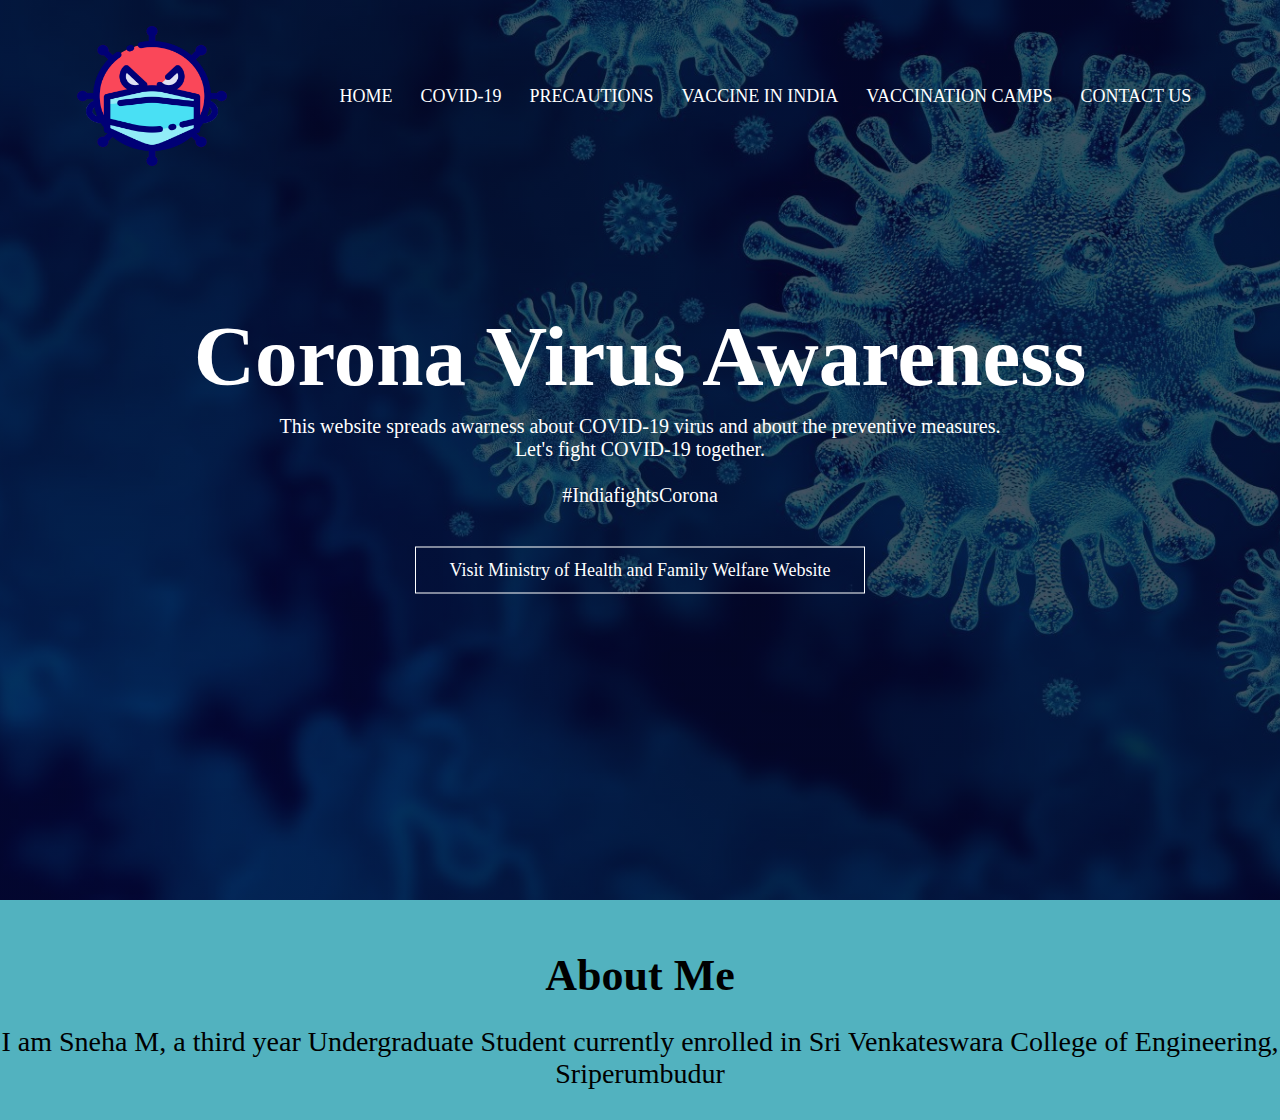
<file: index.html>
<!DOCTYPE html>
<html>
    <head>
        <meta name="viewport" content="width=device-width, initial-scale=1.0">
        <title>Covid-19 Awareness</title>
        <link rel="stylesheet" href="style.css">
    </head>
    <body style="background-color: #52b2bf;">
        <section class="header">
            <nav>
                <a href="index.html"><img src="covid-19.png" alt="Covid-19 Icon"></a>
                <div class="nav-links">
                    <ul>
                        <li><a href="index.html">HOME</a></li>
                        <li><a href="covid19.html">COVID-19</a></li>
                        <li><a href="precautions.html">PRECAUTIONS</a></li>
                        <li><a href="vaccine_india.html">VACCINE IN INDIA</a></li>
                        <li><a href="vaccinecamps.html">VACCINATION CAMPS</a></li>
                        <li><a href="contact.html">CONTACT US</a></li>

                    </ul>
                </div>
            </nav>
            <div class="text-box">
                <h1>Corona Virus Awareness</h1>
                <p>This website spreads awarness about COVID-19 virus and about the preventive measures. <br>Let's fight COVID-19 together.<br><br>#IndiafightsCorona</p>
                <a class="hero-btn" href="https://www.mohfw.gov.in/">Visit Ministry of Health and Family Welfare Website</a>

            </div>
        </section>
        <section class="footer">
            <h4>About Me</h4>
            <p>I am Sneha M, a third year Undergraduate Student currently enrolled in Sri Venkateswara College of Engineering, Sriperumbudur</p>
        </section>
    </body>
</html>
</file>
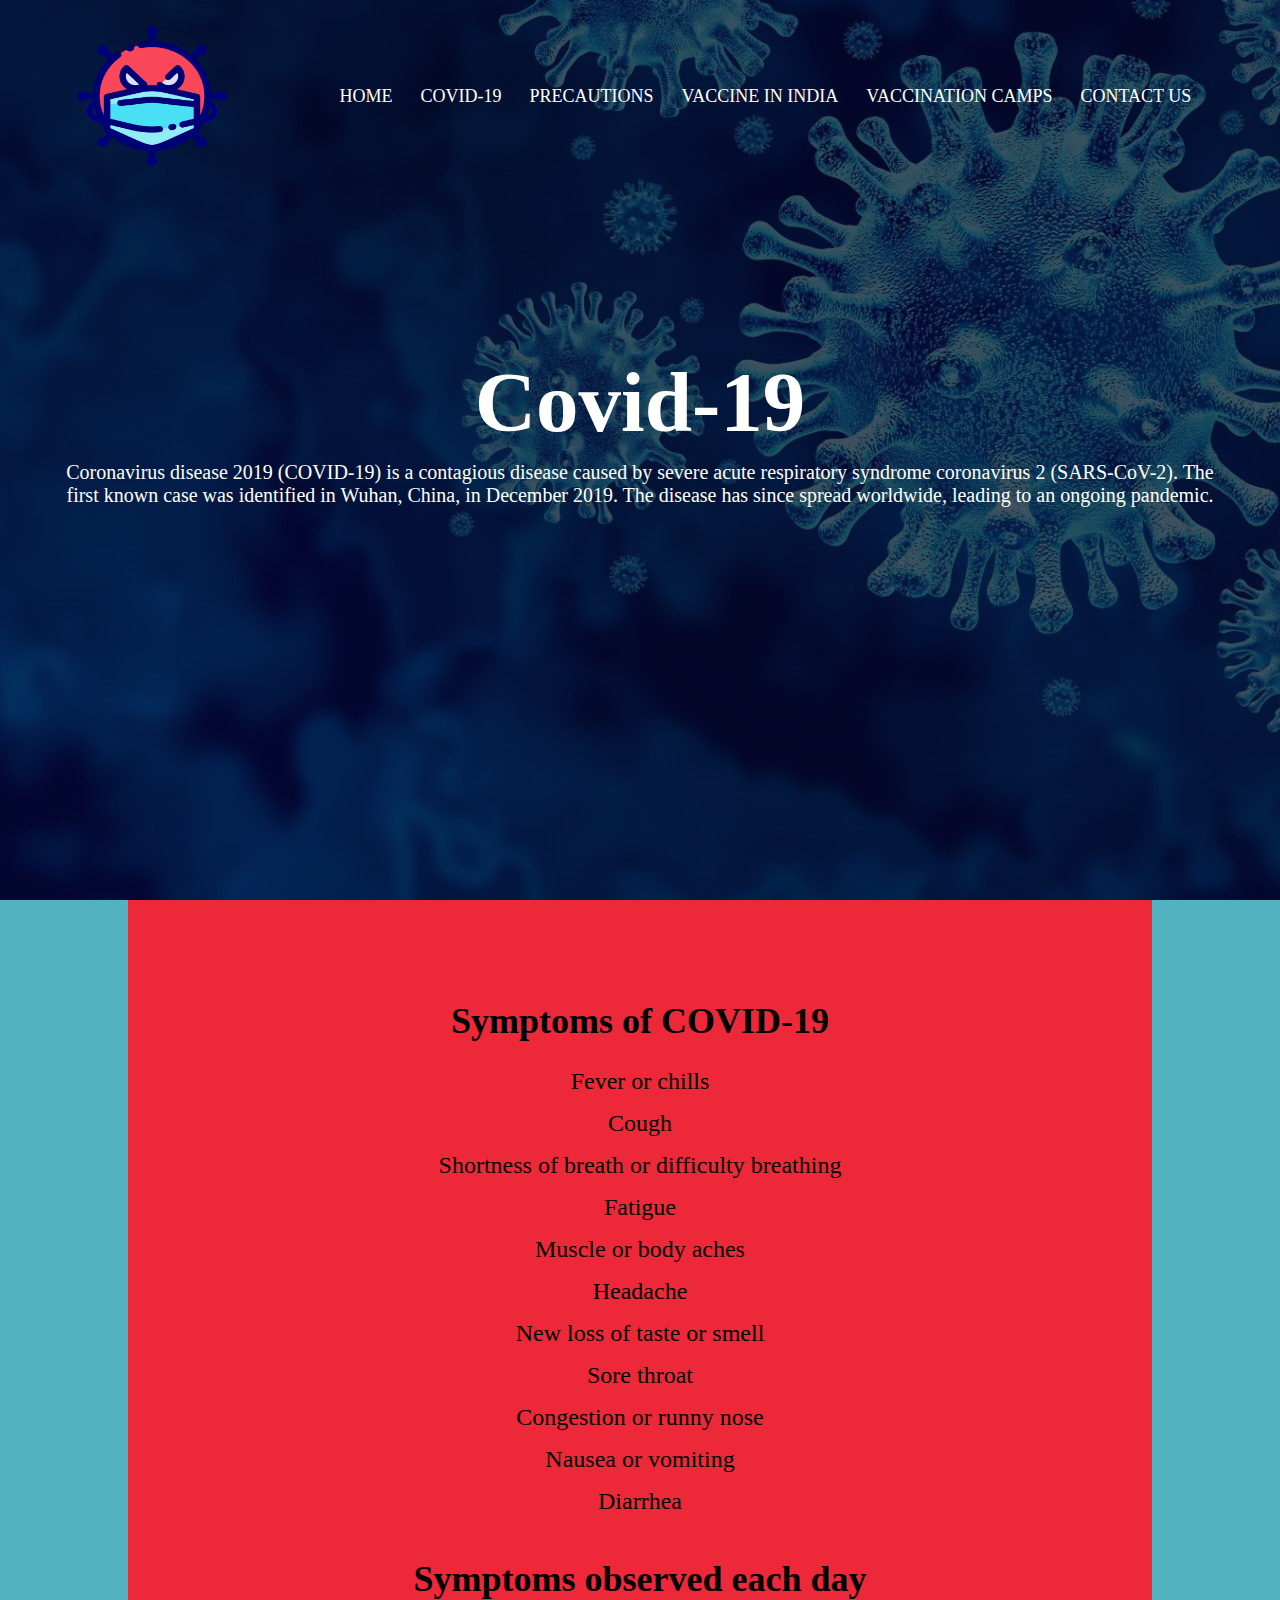
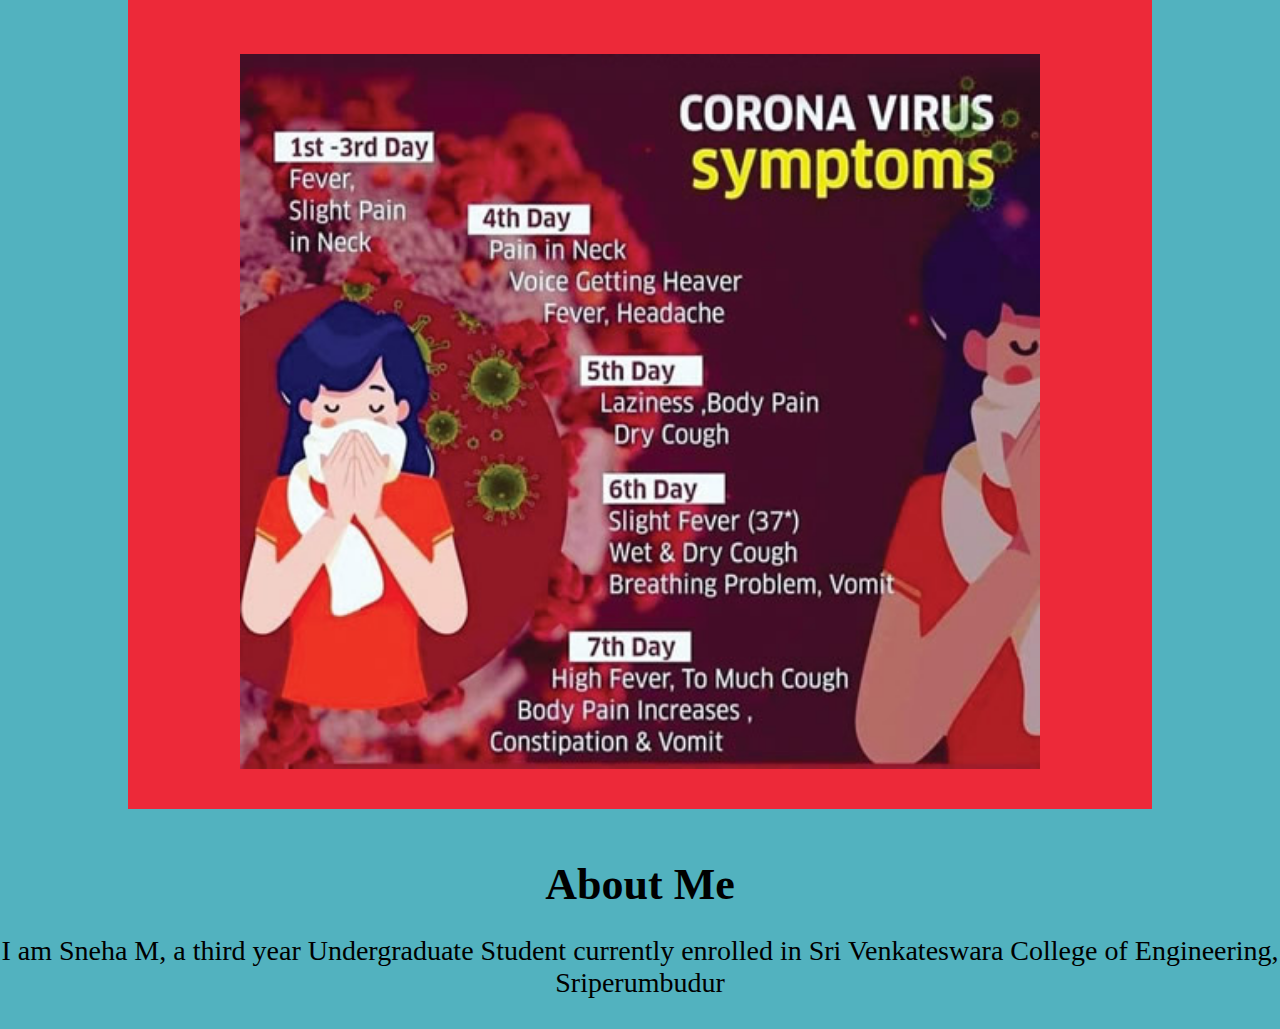
<file: covid19.html>
<!DOCTYPE html>
<html>
    <head>
        <meta name="viewport" content="width=device-width, initial-scale=1.0">
        <title>Covid-19 Awarness</title>
        <link rel="stylesheet" href="style.css">
    </head>
    <body style="background-color: #52b2bf;">
        <section class="header">
            <nav>
                <a href="index.html"><img src="covid-19.png" alt="Covid-19 Icon"></a>
                <div class="nav-links">
                    <ul>
                        <li><a href="index.html">HOME</a></li>
                        <li><a href="covid19.html">COVID-19</a></li>
                        <li><a href="precautions.html">PRECAUTIONS</a></li>
                        <li><a href="vaccine_india.html">VACCINE IN INDIA</a></li>
                        <li><a href="vaccinecamps.html">VACCINATION CAMPS</a></li>
                        <li><a href="contact.html">CONTACT US</a></li>
                    </ul>
                </div>
            </nav>
            <div class="text-box">
                <h1>Covid-19</h1>
                <p>Coronavirus disease 2019 (COVID-19) is a contagious disease caused by severe acute respiratory syndrome coronavirus 2 (SARS-CoV-2). The first known case was identified in Wuhan, China, in December 2019. The disease has since spread worldwide, leading to an ongoing pandemic.</p>
        </section>
        <section class="Symptoms" style="background-color:#ed2939;">
                <h1>Symptoms of COVID-19</h1><br>
                <ul>
                    <li>Fever or chills</li>
                    <li>Cough</li>
                    <li>Shortness of breath or difficulty breathing</li>
                    <li>Fatigue</li>
                    <li>Muscle or body aches</li>
                    <li>Headache</li>
                    <li>New loss of taste or smell</li>
                    <li>Sore throat</li>
                    <li>Congestion or runny nose</li>
                    <li>Nausea or vomiting</li>
                    <li>Diarrhea</li>
                </ul>
                <br><br>
                <h1>Symptoms observed each day</h1><br><br><br>
                <img src="corona-virus-pssh.jpg" width= "800" alt=""><br><br><br>
        </section>
        <section class="footer">
            <h4>About Me</h4>
            <p>I am Sneha M, a third year Undergraduate Student currently enrolled in Sri Venkateswara College of Engineering, Sriperumbudur</p>
        </section>
            </div>
            
    
    </body>
</html>
</file>
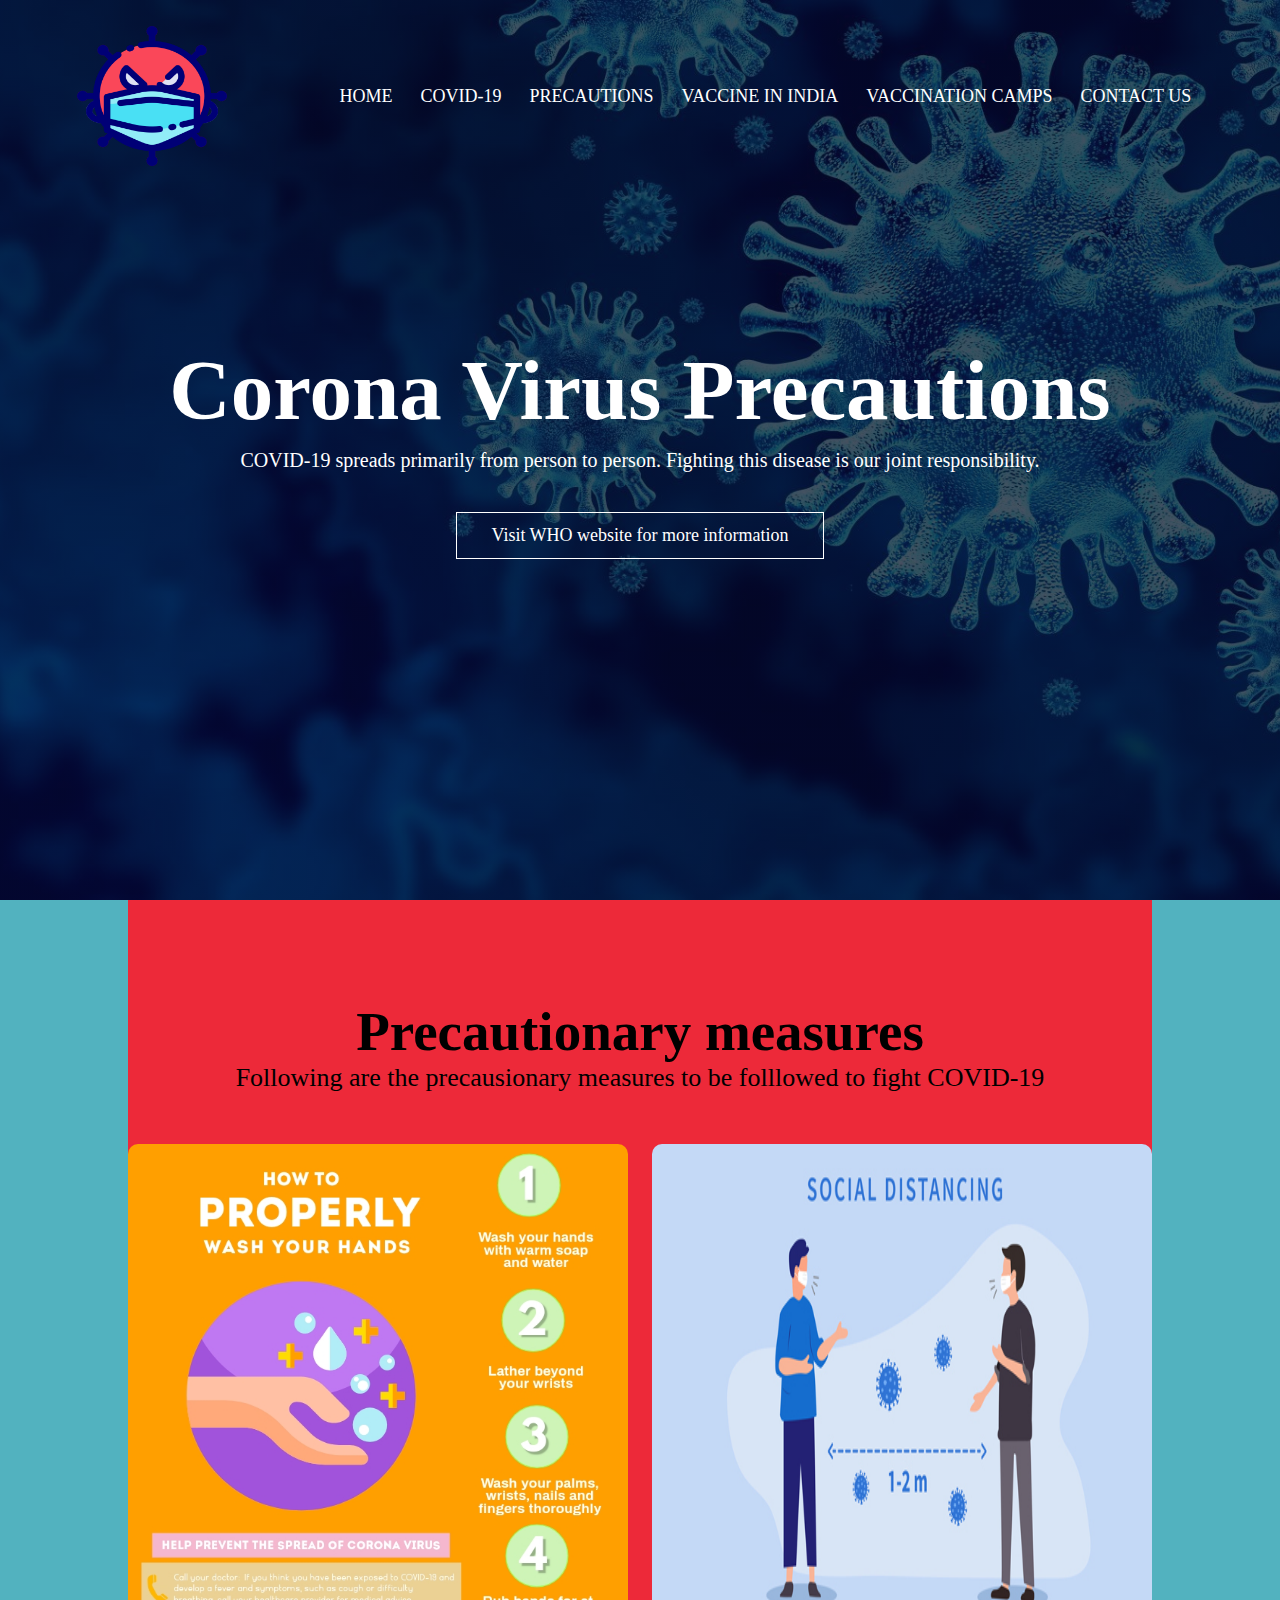
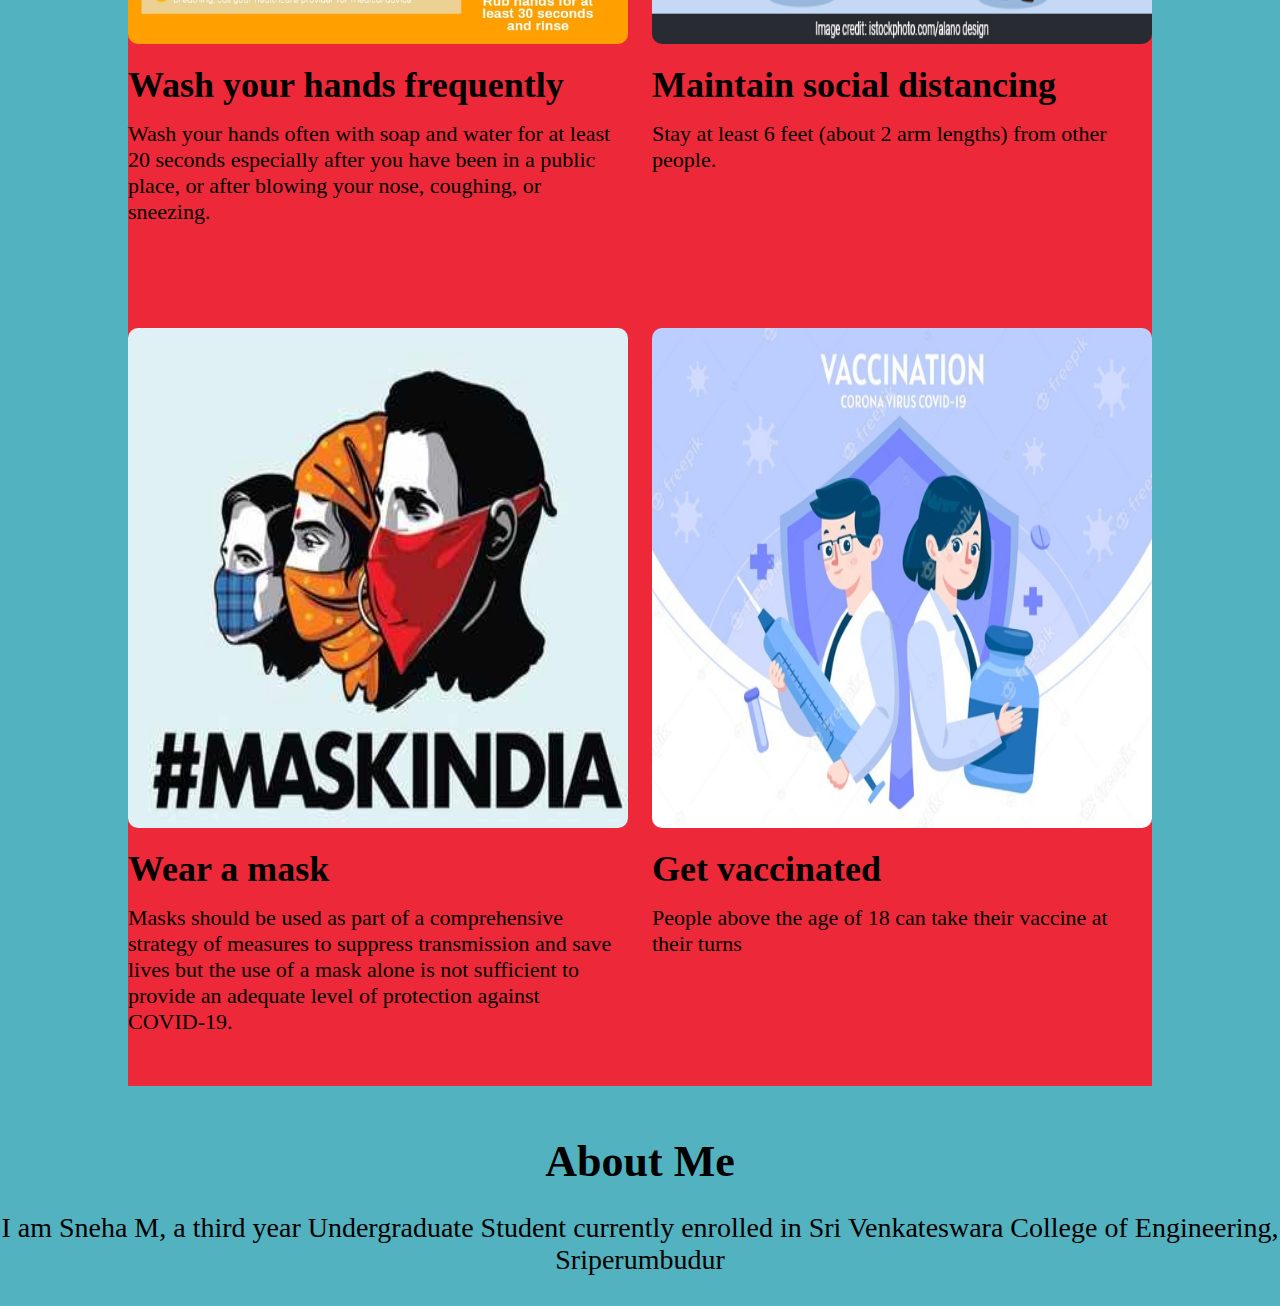
<file: precautions.html>
<!DOCTYPE html>
<html>
    <head>
        <meta name="viewport" content="width=device-width, initial-scale=1.0">
        <title>Covid-19 Awarness</title>
        <link rel="stylesheet" href="style.css">
    </head>
    <body style="background-color: #52b2bf;">
        <section class="header">
            <nav>
                <a href="index.html"><img src="covid-19.png" alt="Covid-19 Icon"></a>
                <div class="nav-links">
                    <ul>
                        <li><a href="index.html">HOME</a></li>
                        <li><a href="covid19.html">COVID-19</a></li>
                        <li><a href="precautions.html">PRECAUTIONS</a></li>
                        <li><a href="vaccine_india.html">VACCINE IN INDIA</a></li>
                        <li><a href="vaccinecamps.html">VACCINATION CAMPS</a></li>
                        <li><a href="contact.html">CONTACT US</a></li>

                    </ul>
                </div>
            </nav>
            <div class="text-box">
                <h1>Corona Virus Precautions</h1>
                <p>COVID-19 spreads primarily from person to person. Fighting this disease is our joint responsibility.</p>
                <a class="hero-btn" href="https://www.who.int/westernpacific/emergencies/covid-19/information/transmission-protective-measures">Visit WHO website for more information</a>
            </div>
        </section>
        <section class="precautions" style="background-color:#ed2939;">
            <h1>Precautionary measures</h1>
            <p style="font-size: 26px;">Following are the precausionary measures to be folllowed to fight COVID-19</p>
        <div class="row">
            <div class="precols">
                <img src="wash_hands.jpg" alt="">
                <h3>Wash your hands frequently</h3>
                <p>Wash your hands often with soap and water for at least 20 seconds especially after you have been in a public place, or after blowing your nose, coughing, or sneezing.</p>
            </div>
            <div class="precols">
                <img src="social_distancing.jpg" alt="">
                <h3>Maintain social distancing</h3>
                <p>Stay at least 6 feet (about 2 arm lengths) from other people.</p>
            </div>
        </div>
        <div class="row">
            <div class="precols">
                <img src="mask_india.jpg" alt="">
                <h3>Wear a mask</h3>
                <p>Masks should be used as part of a comprehensive strategy of measures to suppress transmission and save lives but the use of a mask alone is not sufficient to provide an adequate level of protection against <br>
                    COVID-19.</p>
            </div>
            <div class="precols">
                <img src="vaccine.jpg" alt="">
                <h3>Get vaccinated</h3>
                <p>People above the age of 18 can take their vaccine at their turns</p>
            </div>
        </div>
        </section>
        <section class="footer">
            <h4>About Me</h4>
            <p>I am Sneha M, a third year Undergraduate Student currently enrolled in Sri Venkateswara College of Engineering, Sriperumbudur</p>
        </section>
    </body>
</html>
</file>
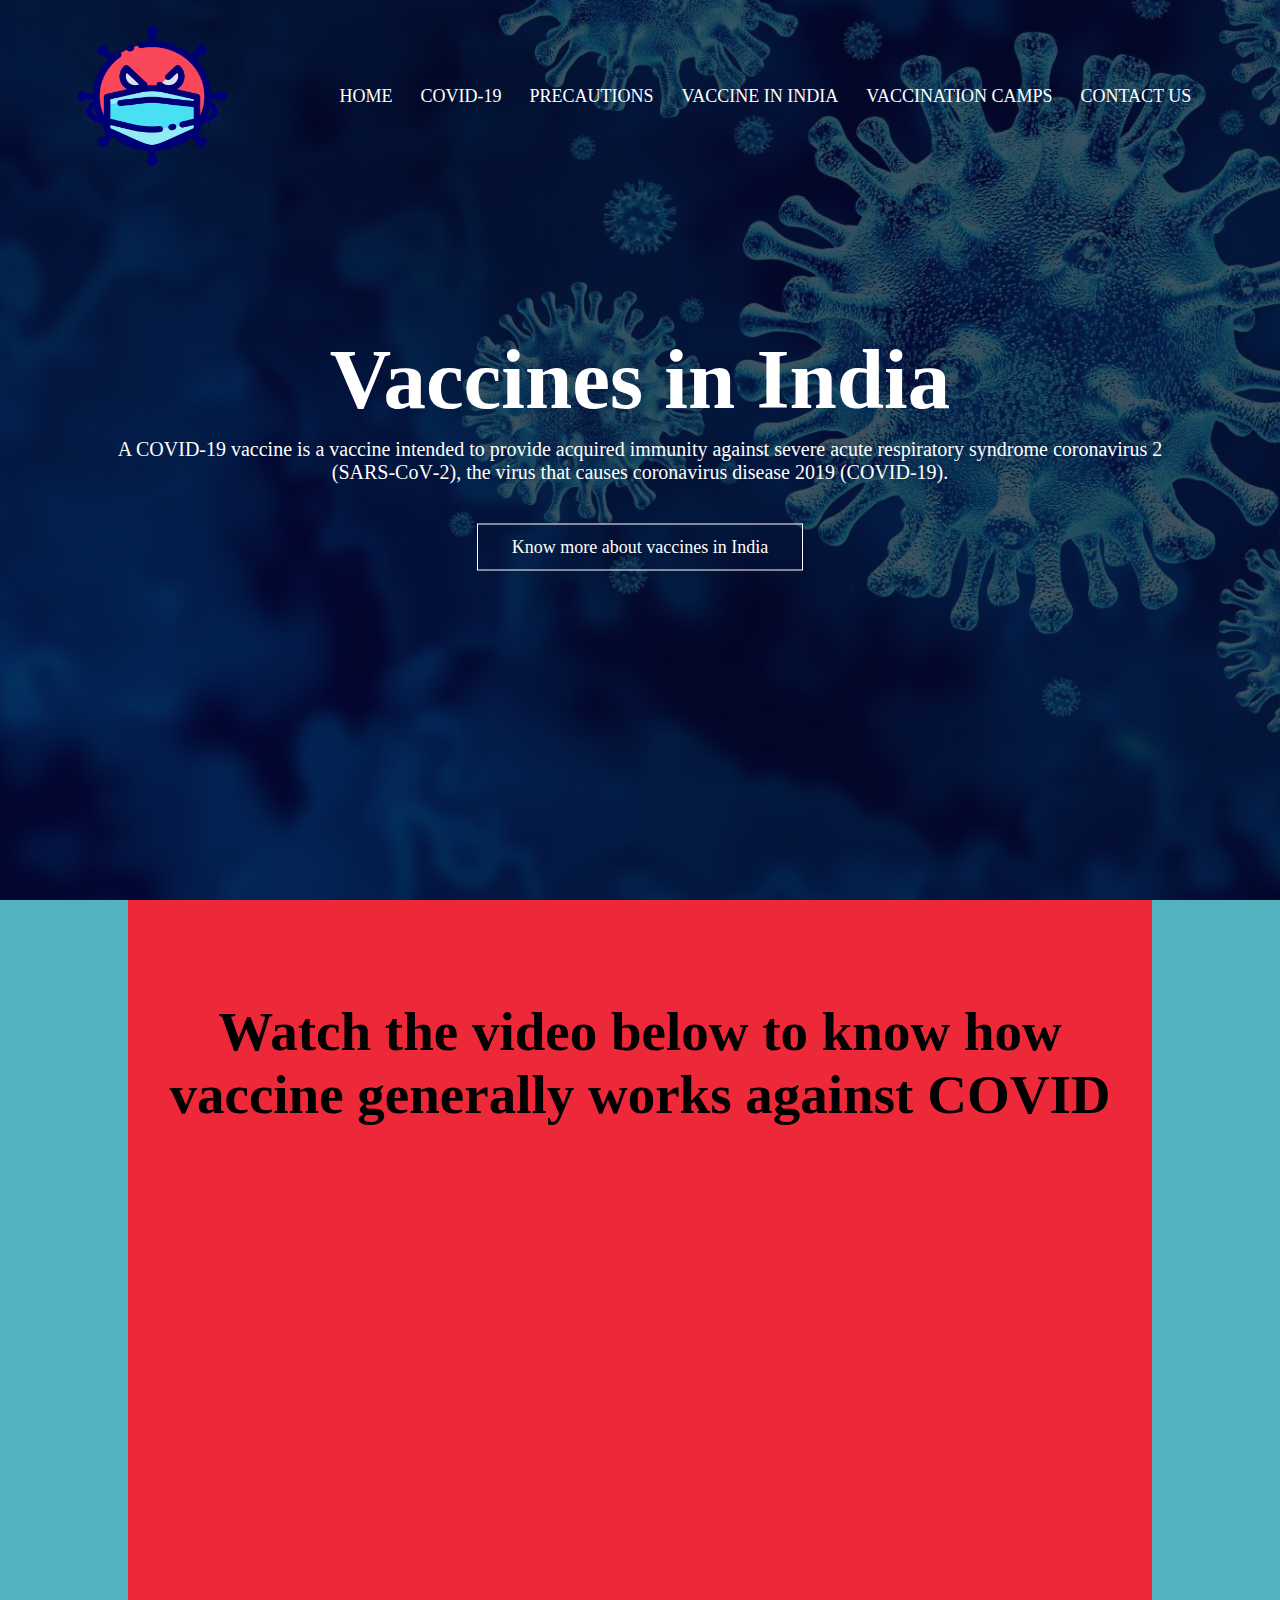
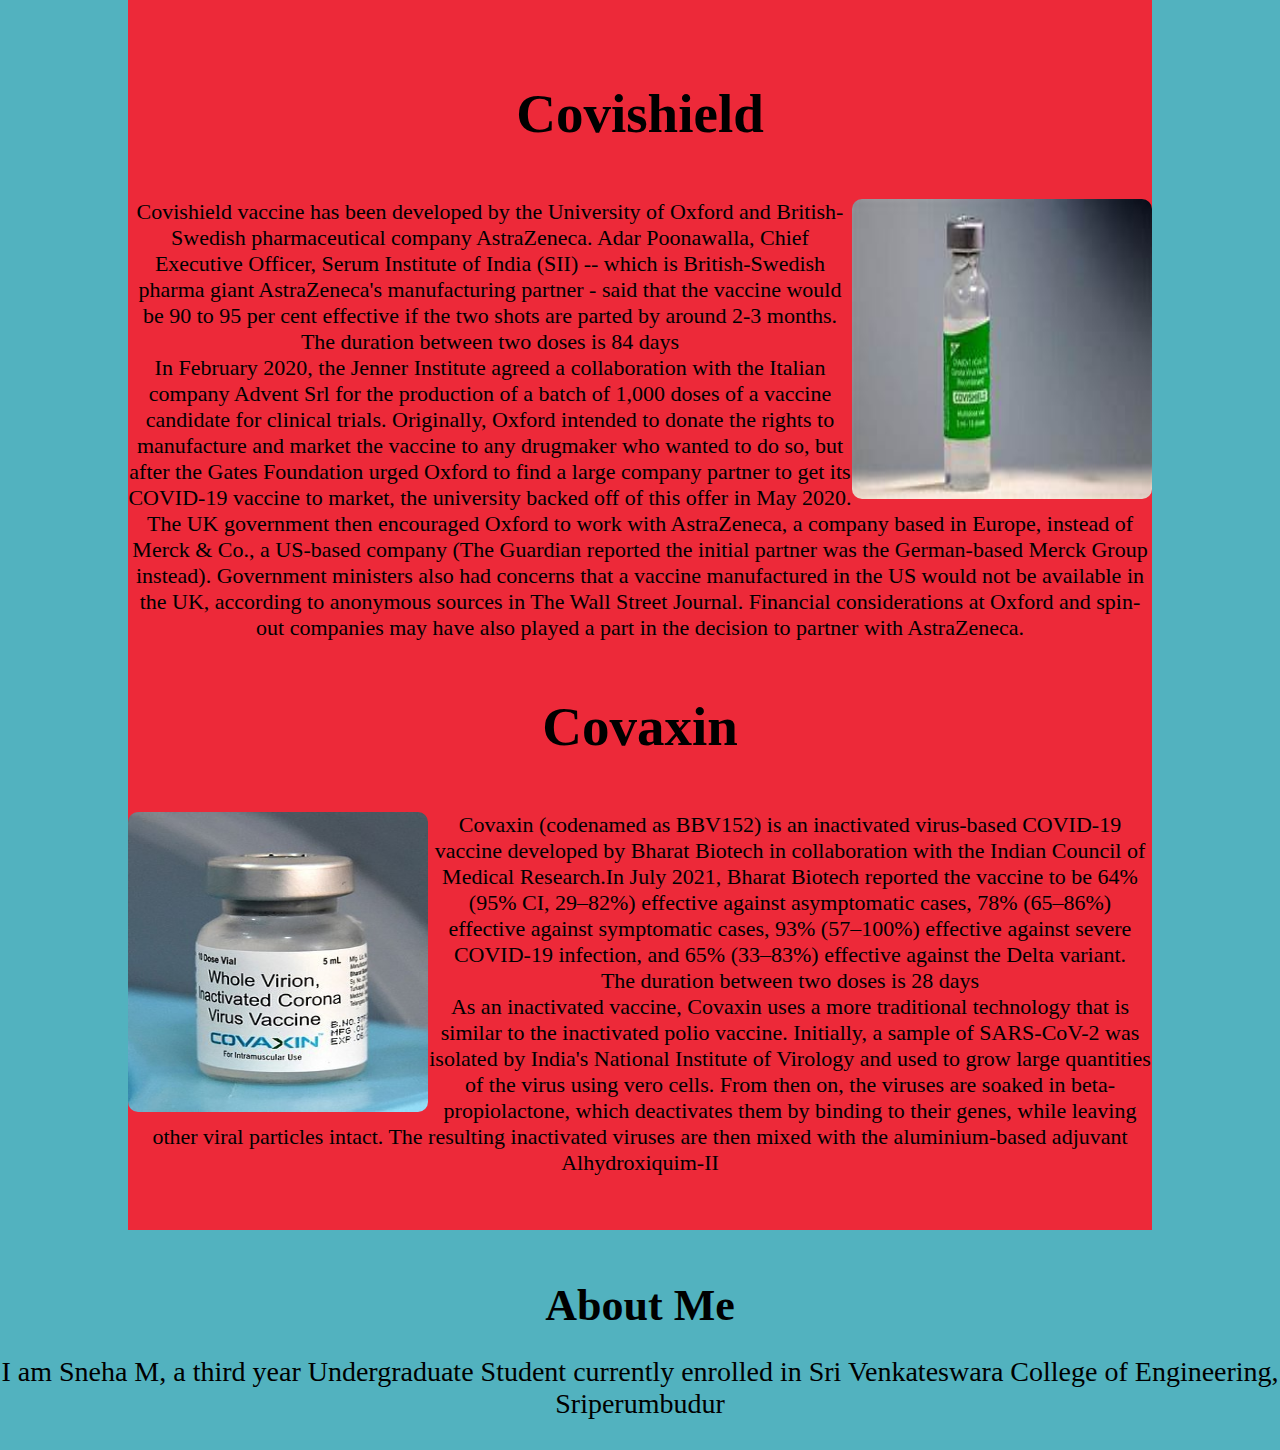
<file: vaccine_india.html>
<!DOCTYPE html>
<html>
    <head>
        <meta name="viewport" content="width=device-width, initial-scale=1.0">
        <title>Covid-19 Awarness</title>
        <link rel="stylesheet" href="style.css">
    </head>
    <body style="background-color: #52b2bf;">
        <section class="header">
            <nav>
                <a href="index.html"><img src="covid-19.png" alt="Covid-19 Icon"></a>
                <div class="nav-links">
                    <ul>
                        <li><a href="index.html">HOME</a></li>
                        <li><a href="covid19.html">COVID-19</a></li>
                        <li><a href="precautions.html">PRECAUTIONS</a></li>
                        <li><a href="vaccine_india.html">VACCINE IN INDIA</a></li>
                        <li><a href="vaccinecamps.html">VACCINATION CAMPS</a></li>
                        <li><a href="contact.html">CONTACT US</a></li>

                    </ul>
                </div>
                
            </nav>
            <div class="text-box">
                <h1>Vaccines in India</h1>
                <p>A COVID‑19 vaccine is a vaccine intended to provide acquired immunity against severe acute respiratory syndrome coronavirus 2 (SARS‑CoV‑2), the virus that causes coronavirus disease 2019 (COVID‑19).</p>
                <a class="hero-btn" href="https://r.search.yahoo.com/_ylt=AwrPiBQXRCth4AoAXhS7HAx.;_ylu=Y29sbwNzZzMEcG9zAzEEdnRpZAMEc2VjA3Ny/RV=2/RE=1630254232/RO=10/RU=https%3a%2f%2fwww.mohfw.gov.in%2fcovid_vaccination%2fvaccination%2findex.html/RK=2/RS=XXEsZCVBq0RjgZ6P2LPB0RVsdTw-">Know more about vaccines in India</a>
            </div>
        </section>
        <section class="VaccineIndia" style="background-color:#ed2939;">
            <h2>Watch the video below to know how vaccine generally works against COVID</h2><br><br>
            <iframe width="853" height="480" src="https://www.youtube.com/embed/uWGTciX795o" title="YouTube video player" frameborder="0" allow="accelerometer; autoplay; clipboard-write; encrypted-media; gyroscope; picture-in-picture" allowfullscreen></iframe>
            <br><br><br>
            <h2>Covishield</h2><br><br><br>
            
            <p>Covishield vaccine has been developed by the University of Oxford <img src="Covishield.jpg" style="float:right" alt="">and British-Swedish pharmaceutical company AstraZeneca.
                Adar Poonawalla, Chief Executive Officer, Serum Institute of India (SII) -- which is British-Swedish pharma giant AstraZeneca's manufacturing partner - said that the vaccine would be 90 to 95 per cent effective if the two shots are parted by around 2-3 months.<br> The duration between two doses is 84 days<br>
                In February 2020, the Jenner Institute agreed a collaboration with the Italian company Advent Srl for the production of a batch of 1,000 doses of a vaccine candidate for clinical trials. Originally, Oxford intended to donate the rights to manufacture and market the vaccine to any drugmaker who wanted to do so, but after the Gates Foundation urged Oxford to find a large company partner to get its COVID-19 vaccine to market, the university backed off of this offer in May 2020. The UK government then encouraged Oxford to work with AstraZeneca, a company based in Europe, instead of Merck & Co., a US-based company (The Guardian reported the initial partner was the German-based Merck Group instead). Government ministers also had concerns that a vaccine manufactured in the US would not be available in the UK, according to anonymous sources in The Wall Street Journal. Financial considerations at Oxford and spin-out companies may have also played a part in the decision to partner with AstraZeneca.</p>
                <br><br><br>
            <h2>Covaxin</h2><br><br><br>
            <p>Covaxin<img src="covaxin.jpg" style="float:left" alt=""> (codenamed as BBV152) is an inactivated virus-based COVID-19 vaccine developed by Bharat Biotech in collaboration with the Indian Council of Medical Research.In July 2021, Bharat Biotech reported the vaccine to be 64% (95% CI, 29–82%) effective against asymptomatic cases, 78% (65–86%) effective against symptomatic cases, 93% (57–100%) effective against severe COVID-19 infection, and 65% (33–83%) effective against the Delta variant.
                <br>The duration between two doses is 28 days<br>As an inactivated vaccine, Covaxin uses a more traditional technology that is similar to the inactivated polio vaccine. Initially, a sample of SARS-CoV-2 was isolated by India's National Institute of Virology and used to grow large quantities of the virus using vero cells. From then on, the viruses are soaked in beta-propiolactone, which deactivates them by binding to their genes, while leaving other viral particles intact. The resulting inactivated viruses are then mixed with the aluminium-based adjuvant Alhydroxiquim-II
            </p>
            <br><br><br>
            </section>
            <section class="footer">
                <h4>About Me</h4>
                <p>I am Sneha M, a third year Undergraduate Student currently enrolled in Sri Venkateswara College of Engineering, Sriperumbudur</p>
            </section>
    </body>
</html>
</file>
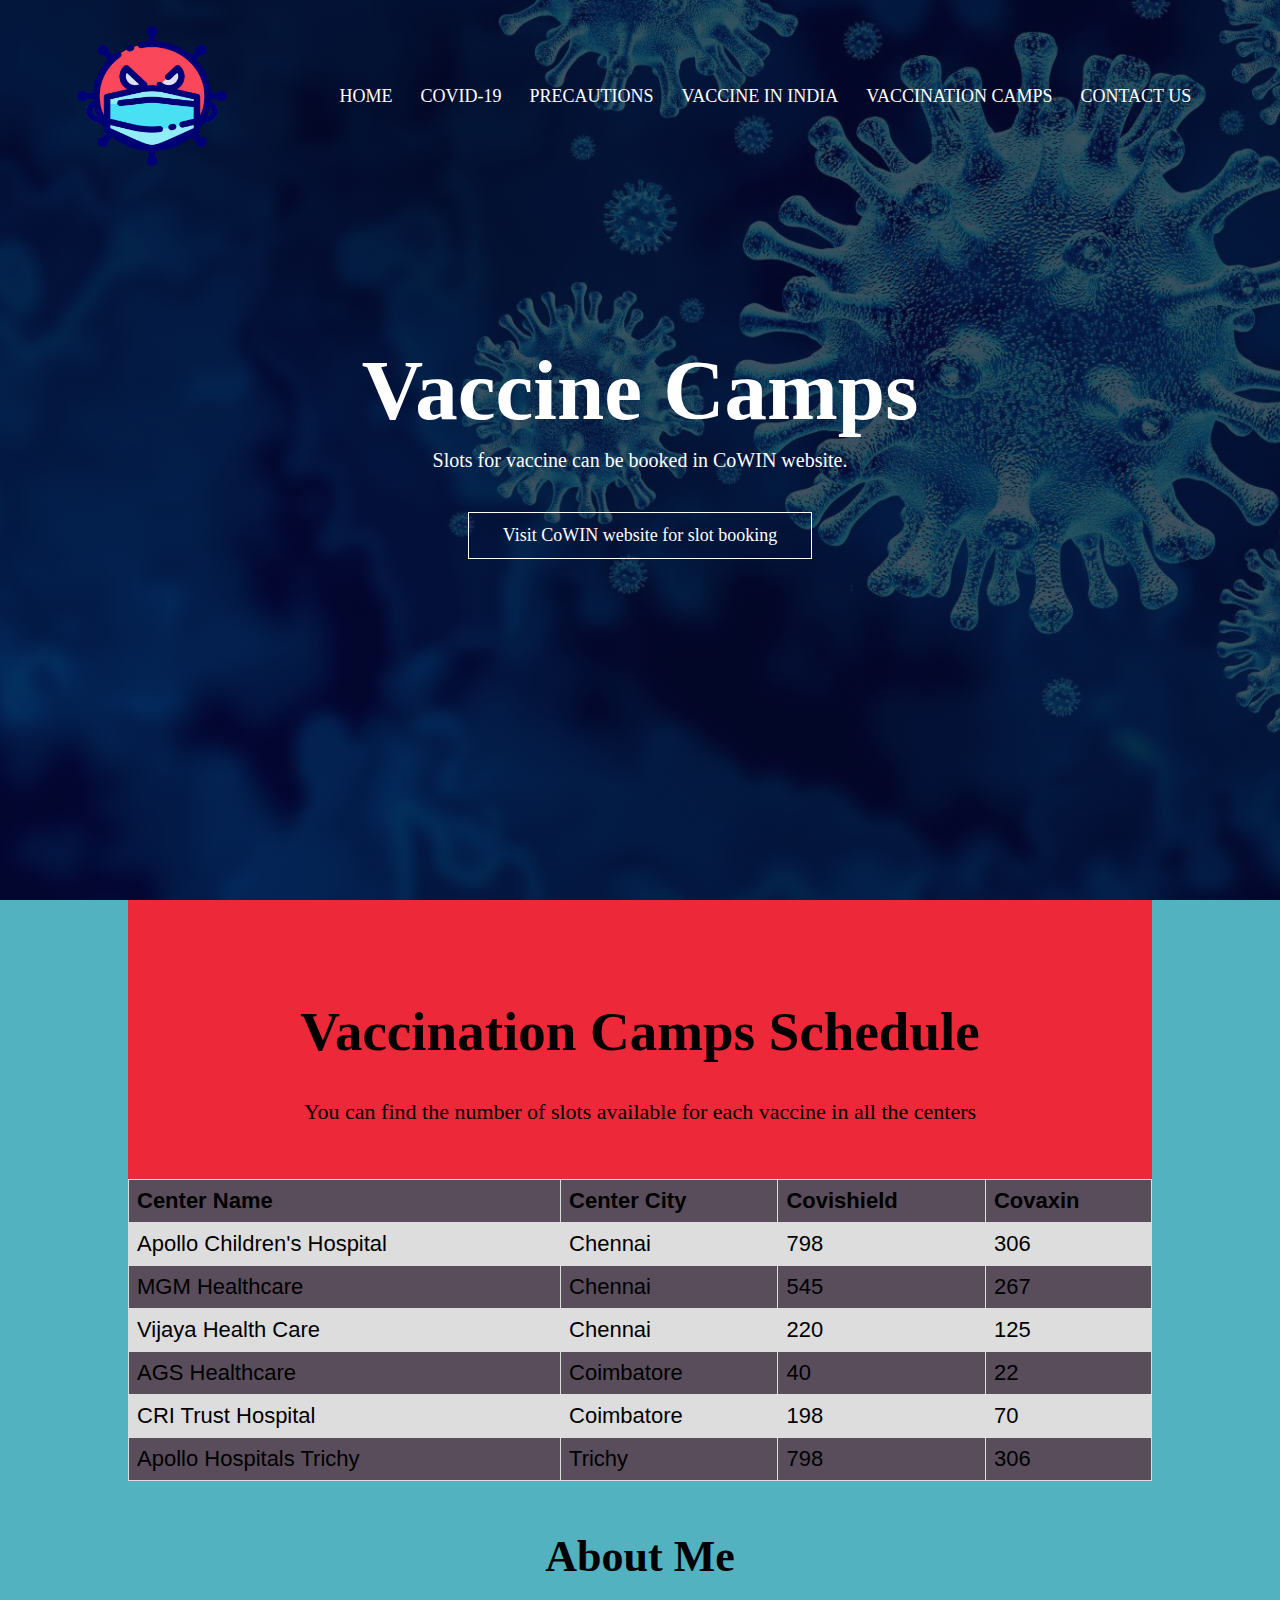
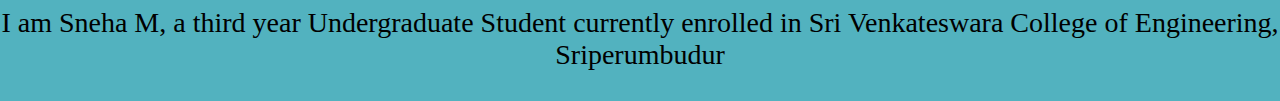
<file: vaccinecamps.html>
<!DOCTYPE html>
<html>
    <head>
        <meta name="viewport" content="width=device-width, initial-scale=1.0">
        <title>Covid-19 Awarness</title>
        <link rel="stylesheet" href="style.css">
        <style>
            table {
              font-family: arial, sans-serif;
              border-collapse: collapse;
              width: 100%;
            }
            
            td, th {
              border: 1px solid #dddddd;
              text-align: left;
              padding: 8px;
              font-size: 22px;
            }
            
            tr:nth-child(even) {
              background-color: #dddddd;
            }
            tr:nth-child(odd) {
              background-color: #594d5b;
            }
        </style>
    </head>
    <body style="background-color:#52b2bf;">
        <section class="header">
            <nav>
                <a href="index.html"><img src="covid-19.png" alt="Covid-19 Icon"></a>
                <div class="nav-links">
                    <ul>
                        <li><a href="index.html">HOME</a></li>
                        <li><a href="covid19.html">COVID-19</a></li>
                        <li><a href="precautions.html">PRECAUTIONS</a></li>
                        <li><a href="vaccine_india.html">VACCINE IN INDIA</a></li>
                        <li><a href="vaccinecamps.html">VACCINATION CAMPS</a></li>
                        <li><a href="contact.html">CONTACT US</a></li>

                    </ul>
                </div>
            </nav>
            <div class="text-box">
                <h1>Vaccine Camps</h1>
                <p>Slots for vaccine can be booked in CoWIN website.</p>
                <a class="hero-btn" href="https://www.mohfw.gov.in/">Visit CoWIN website for slot booking</a>

            </div>
            
        </section>
        <section class="VaccineIndia" style="background-color:#ed2939;">
            <h2>Vaccination Camps Schedule</h2>
            <br><br>
            <p>You can find the number of slots available for each vaccine in all the centers</p>
            <br><br><br>
            <table>
                <tr>
                    <th>Center Name</th>
                    <th>Center City</th>
                    <th>Covishield</th>
                    <th>Covaxin</th>
                </tr>
                <tr>
                    <td>Apollo Children's Hospital</td>
                    <td>Chennai</td>
                    <td>798</td>
                    <td>306</td>
                </tr>
                <tr>
                    <td>MGM Healthcare</td>
                    <td>Chennai</td>
                    <td>545</td>
                    <td>267</td>
                </tr>
                <tr>
                    <td>Vijaya Health Care</td>
                    <td>Chennai</td>
                    <td>220</td>
                    <td>125</td>
                </tr>
                <tr>
                    <td>AGS Healthcare</td>
                    <td>Coimbatore</td>
                    <td>40</td>
                    <td>22</td>
                </tr>
                <tr>
                    <td>CRI Trust Hospital</td>
                    <td>Coimbatore</td>
                    <td>198</td>
                    <td>70</td>
                </tr>
                <tr>
                    <td>Apollo Hospitals Trichy</td>
                    <td>Trichy</td>
                    <td>798</td>
                    <td>306</td>
                </tr>


            </table>
        </section>
        <section class="footer">
            <h4>About Me</h4>
            <p>I am Sneha M, a third year Undergraduate Student currently enrolled in Sri Venkateswara College of Engineering, Sriperumbudur</p>
        </section>
    </body>
</html>
</file>
<file: style.css>
*{
    margin:0;
    padding:0;
}
.header{
    min-height: 100vh;
    width: 100%;
    background-image: linear-gradient(rgba(4,9,30,0.7), rgba(4,9,30,0.7)),url(iStock-1206774789.jpg);
    background-position: center;
    background-size: cover;
    position: relative;
}
nav{
    display: flex;
    padding: 2% 6%;
    justify-content: space-between;
    align-items: center;
}
nav img{
    width: 150px;
    height: 140px;
}
.nav-links{
    text-align: right;
}
.nav-links ul li{
    list-style: none;
    display: inline-block;
    padding: 8px 12px;
    position: relative;
}
.nav-links ul li a{
    color: #fff;
    text-decoration: none;
    font-size: 18px;
    font-family: 'Times New Roman', Times, serif;
}
.nav-links ul li::after{
    content: '';
    width: 0;
    height: 2px;
    background: #f44336;
    display: block;
    margin: auto;
    transition: 0.5s;
}
.nav-links ul li:hover::after{
    width: 100%;
}
.text-box{
    width: 90%;
    color: #fff;
    position: absolute;
    top: 50%;
    left: 50%;
    transform: translate(-50%, -50%);
    text-align: center;
}
.text-box h1{
    font-size: 85px;
}
.text-box p{
    margin: 10px 0 40px;
    font-size: 20px;
    color: #fff;
}
.text-box li{
    margin: 10px 0 40px;
    font-size: 20px;
    color: #fff;
}
.text-box a{
    font-size: 18px;
}

.hero-btn{
    display: inline-block;
    text-decoration: none;
    color: #fff;
    border: 1px solid #fff;
    padding: 12px 34px;
    font-size: 14px;
    background: transparent;
    position: relative;
    cursor: pointer;
}
.hero-btn:hover{
    border: 1px slodi #f44336;
    background: #f44336;
    transition: 1s;
}

.Symptoms{
    width: 80%;
    margin: auto;
    text-align: center;
    padding-top: 100px;
}
h1{
    font-size: 36px;
    font-weight: 600;
}
.Symptoms ul li{
    list-style: none;
    color: black;
    font-size: 24px;
    font-weight: 300;
    line-height: 22px;
    padding: 10px;
    text-align: center;
}
.Symptoms img{
    align-items: right;
}
.row{
    margin-top: 5%;
    display: flex;
    justify-content: space-between;
}
.precautions{
    width: 80%;
    margin: auto;
    text-align: center;
    padding-top: 100px;
}
.precautions h1{
    font-size: 55px;
}
.precols{
    flex-basis: 31%;
    border-radius: 10px;
    margin-bottom: 5%;
    text-align: left;
}
.precols img{
    width: 500px;
    height: 500px;
    border-radius: 10px;
}
.precols p{
    padding: 0;
    font-size: 22px;
}
.precols h3{
    margin-top: 16px;
    font-size: 36px;
    margin-bottom: 15px;
    text-align: left;
}
.footer{
    width:100% ;
    text-align: center;
    padding: 30px 0;
}
.footer h4{
    margin-bottom: 25px;
    margin-top: 20px;
    font-weight: 600;
    font-size: 44px;
}
.footer p{
    font-size: 28px;
}
.VaccineIndia{
    width: 80%;
    margin: auto;
    text-align: center;
    padding-top: 100px;
}
.VaccineIndia h2{
    font-size: 55px;
}
.VaccineIndia p{
    padding: 0;
    font-size: 22px;
}
.VaccineIndia p img{
    width: 300px;
    height: 300px;
    border-radius: 10px;
}
.VaccineIndia form{
    font-size: 26px;
}
</file>
